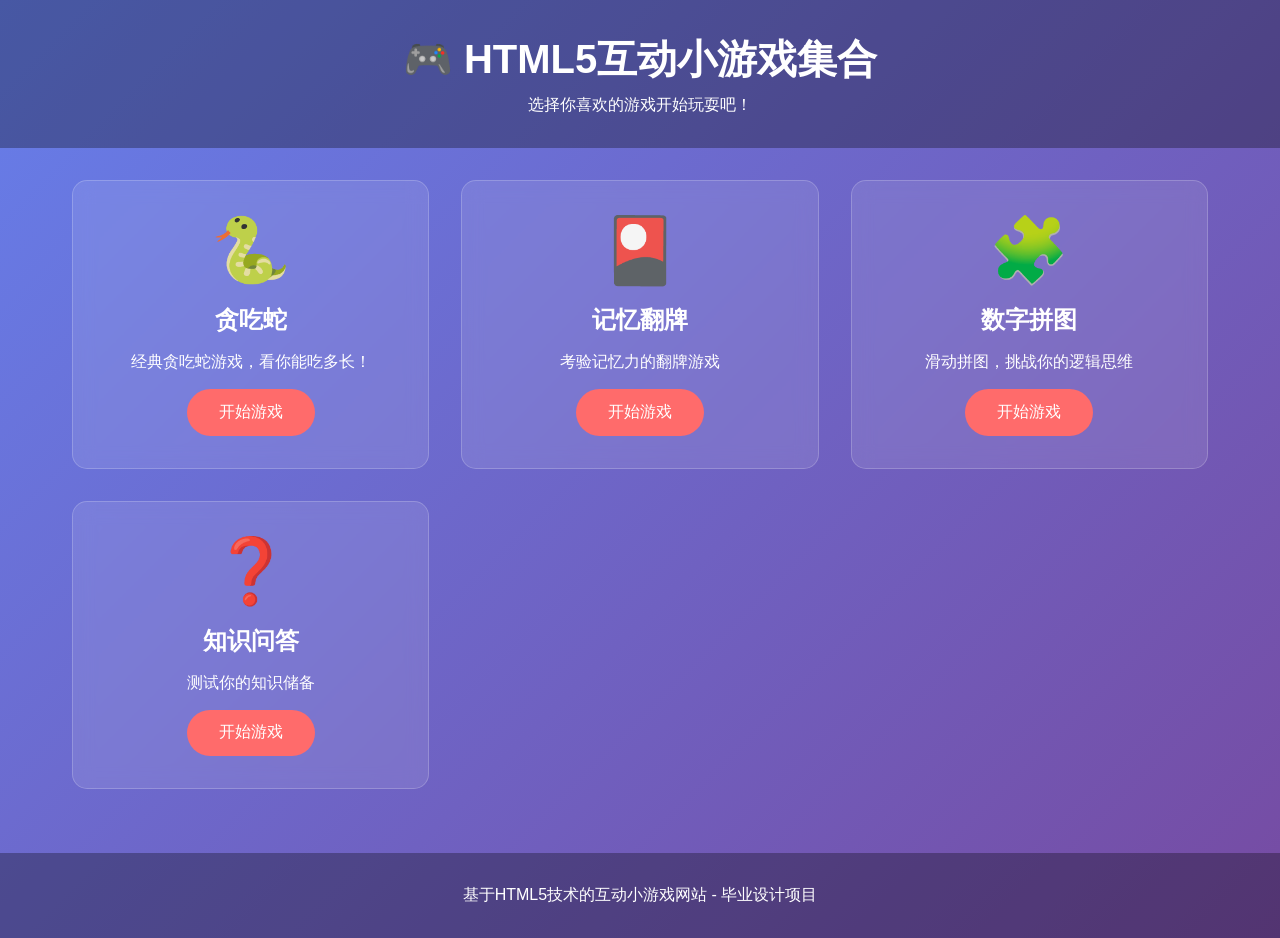
<file: index.html>
<!DOCTYPE html>
<html lang="zh-CN">
<head>
    <meta charset="UTF-8">
    <meta name="viewport" content="width=device-width, initial-scale=1.0">
    <title>HTML5互动小游戏集合</title>
    <link rel="stylesheet" href="css/style.css">
</head>
<body>
    <header>
        <h1>🎮 HTML5互动小游戏集合</h1>
        <p>选择你喜欢的游戏开始玩耍吧！</p>
    </header>

    <main class="games-grid">
        <div class="game-card" onclick="location.href='games/snake.html'">
            <div class="game-icon">🐍</div>
            <h3>贪吃蛇</h3>
            <p>经典贪吃蛇游戏，看你能吃多长！</p>
            <div class="play-btn">开始游戏</div>

        </div>

        <div class="game-card" onclick="location.href='games/memory.html'">
            <div class="game-icon">🎴</div>
            <h3>记忆翻牌</h3>
            <p>考验记忆力的翻牌游戏</p>
            <div class="play-btn">开始游戏</div>
        </div>

        <div class="game-card" onclick="location.href='games/puzzle.html'">
            <div class="game-icon">🧩</div>
            <h3>数字拼图</h3>
            <p>滑动拼图，挑战你的逻辑思维</p>
            <div class="play-btn">开始游戏</div>
        </div>

        <div class="game-card" onclick="location.href='games/quiz.html'">
            <div class="game-icon">❓</div>
            <h3>知识问答</h3>
            <p>测试你的知识储备</p>
            <div class="play-btn">开始游戏</div>
        </div>
    </main>

    <footer>
        <p>基于HTML5技术的互动小游戏网站 - 毕业设计项目</p>
    </footer>
</body>
</html>
</file>
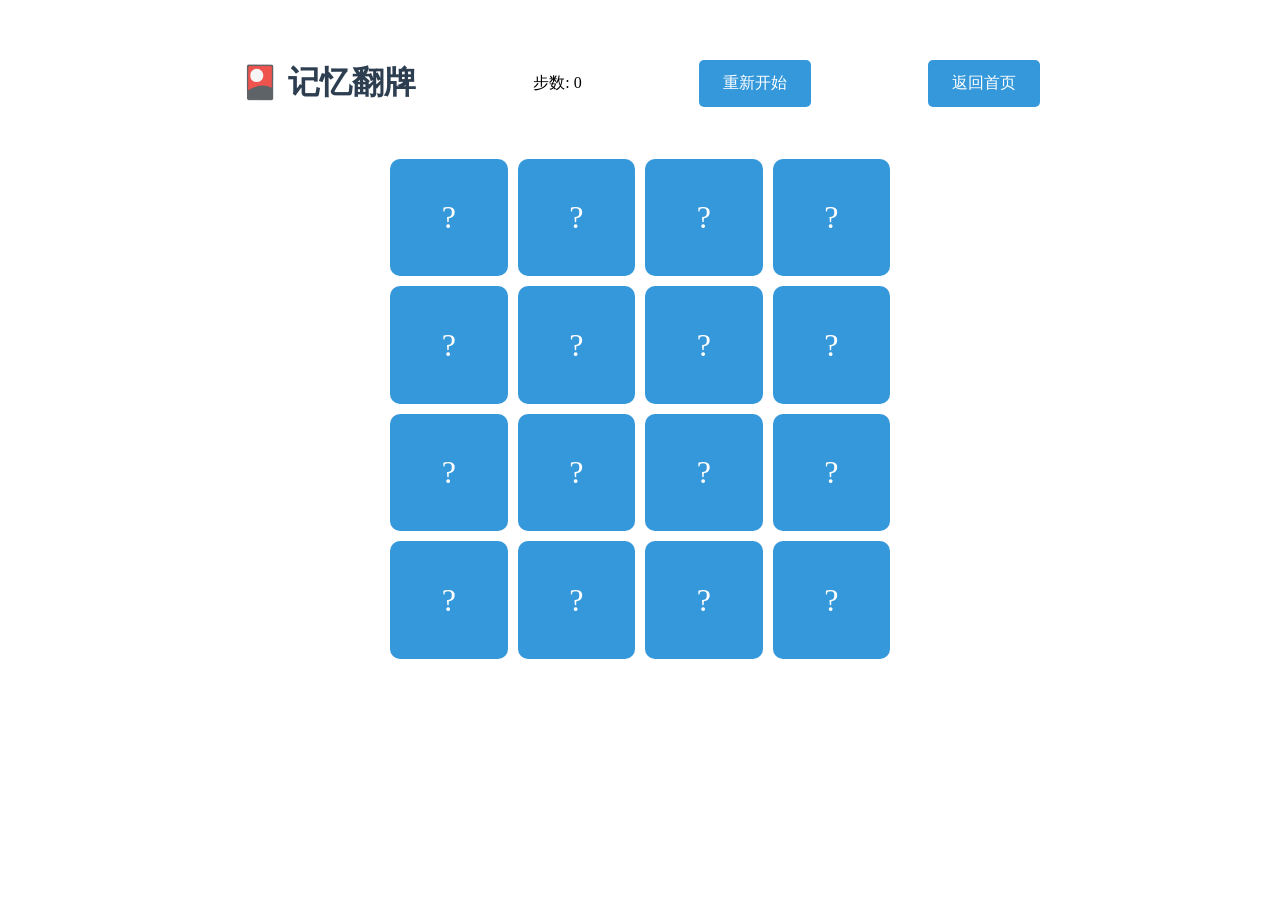
<file: games/memory.html>
<!DOCTYPE html>
<html lang="zh-CN">
<head>
    <meta charset="UTF-8">
    <title>记忆翻牌游戏</title>
    <link rel="stylesheet" href="../css/game.css">
</head>
<body>
    <div class="game-container">
        <div class="game-header">
            <h1>🎴 记忆翻牌</h1>
            <div class="score">步数: <span id="moves">0</span></div>
            <button onclick="resetGame()">重新开始</button>
            <button onclick="location.href='../index.html'">返回首页</button>
        </div>
        
        <div id="memory-board" class="memory-board">
            <!-- 卡片通过JavaScript动态生成 -->
        </div>
    </div>

    <script src="../js/memory.js"></script>
</body>
</html>
</file>
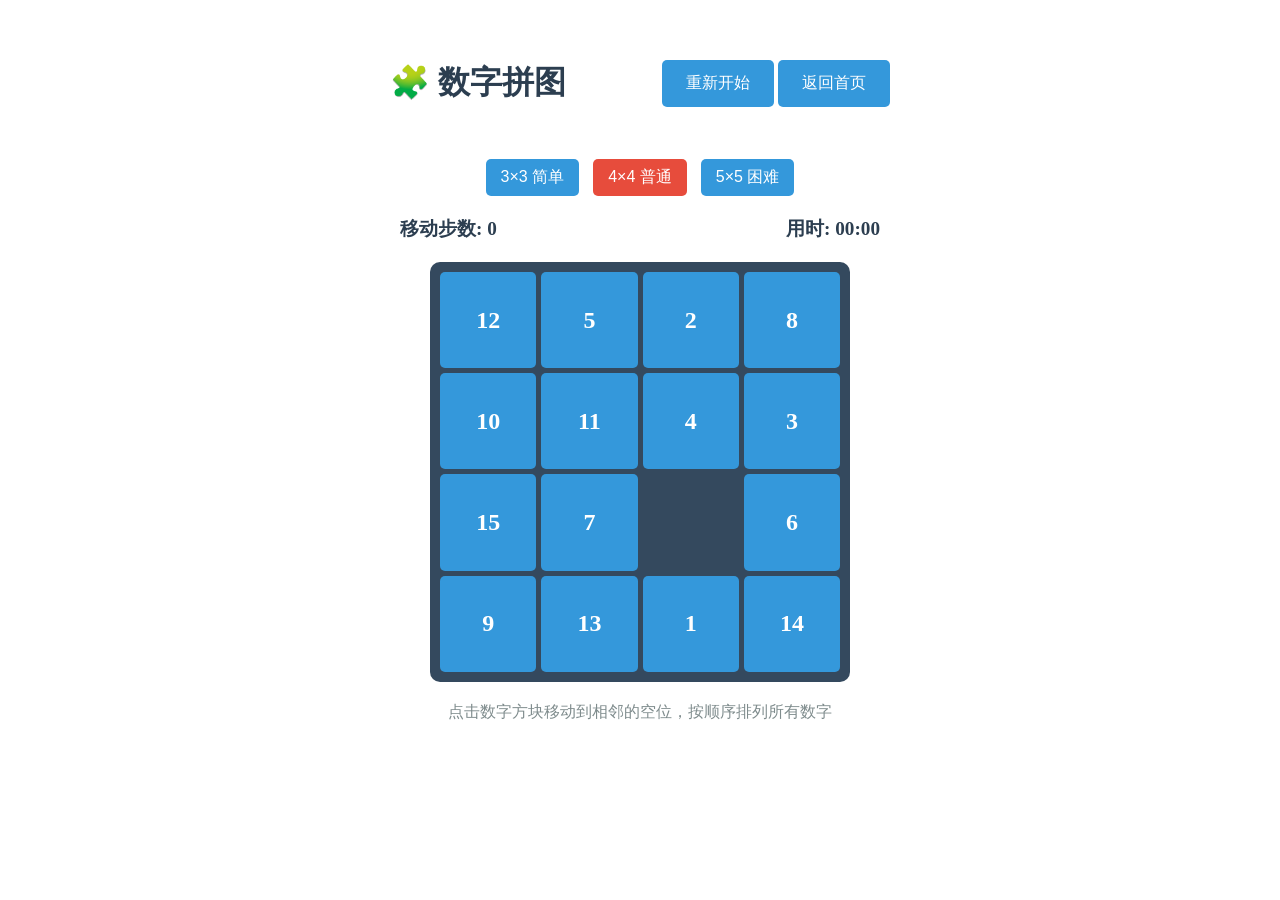
<file: games/puzzle.html>
<!DOCTYPE html>
<html lang="zh-CN">
<head>
    <meta charset="UTF-8">
    <meta name="viewport" content="width=device-width, initial-scale=1.0">
    <title>数字拼图游戏</title>
    <link rel="stylesheet" href="../css/game.css">
    <style>
        .puzzle-container {
            max-width: 500px;
            margin: 0 auto;
        }
        
        .puzzle-board {
            display: grid;
            grid-template-columns: repeat(4, 1fr);
            gap: 5px;
            margin: 20px auto;
            background: #34495e;
            padding: 10px;
            border-radius: 10px;
            max-width: 400px;
        }
        
        .puzzle-tile {
            aspect-ratio: 1;
            background: #3498db;
            border-radius: 5px;
            display: flex;
            align-items: center;
            justify-content: center;
            font-size: 1.5rem;
            font-weight: bold;
            color: white;
            cursor: pointer;
            transition: all 0.3s ease;
            user-select: none;
        }
        
        .puzzle-tile:hover {
            background: #2980b9;
            transform: scale(1.05);
        }
        
        .puzzle-tile.empty {
            background: transparent;
            cursor: default;
        }
        
        .puzzle-tile.empty:hover {
            transform: none;
            background: transparent;
        }
        
        .game-info {
            display: flex;
            justify-content: space-between;
            margin: 20px 0;
            padding: 0 10px;
        }
        
        .timer, .moves {
            font-size: 1.2rem;
            font-weight: bold;
            color: #2c3e50;
        }
        
        .win-message {
            display: none;
            background: #27ae60;
            color: white;
            padding: 20px;
            border-radius: 10px;
            margin: 20px 0;
            text-align: center;
        }
        
        .difficulty-buttons {
            margin: 15px 0;
        }
        
        .difficulty-buttons button {
            margin: 0 5px;
            padding: 8px 15px;
        }
        
        .difficulty-buttons button.active {
            background: #e74c3c;
        }
    </style>
</head>
<body>
    <div class="game-container puzzle-container">
        <div class="game-header">
            <h1>🧩 数字拼图</h1>
            <div>
                <button onclick="resetGame()">重新开始</button>
                <button onclick="location.href='../index.html'">返回首页</button>
            </div>
        </div>
        
        <div class="difficulty-buttons">
            <button onclick="setDifficulty(3)" id="btn3x3">3×3 简单</button>
            <button onclick="setDifficulty(4)" id="btn4x4" class="active">4×4 普通</button>
            <button onclick="setDifficulty(5)" id="btn5x5">5×5 困难</button>
        </div>
        
        <div class="game-info">
            <div class="moves">移动步数: <span id="moveCount">0</span></div>
            <div class="timer">用时: <span id="timeDisplay">00:00</span></div>
        </div>
        
        <div id="puzzleBoard" class="puzzle-board">
            <!-- 拼图块通过JavaScript动态生成 -->
        </div>
        
        <div id="winMessage" class="win-message">
            <h2>🎉 恭喜完成！</h2>
            <p>你用了 <span id="finalMoves">0</span> 步，耗时 <span id="finalTime">00:00</span></p>
            <button onclick="resetGame()">再玩一次</button>
        </div>
        
        <div class="controls">
            <p>点击数字方块移动到相邻的空位，按顺序排列所有数字</p>
        </div>
    </div>

    <script src="../js/puzzle.js"></script>
</body>
</html>
</file>
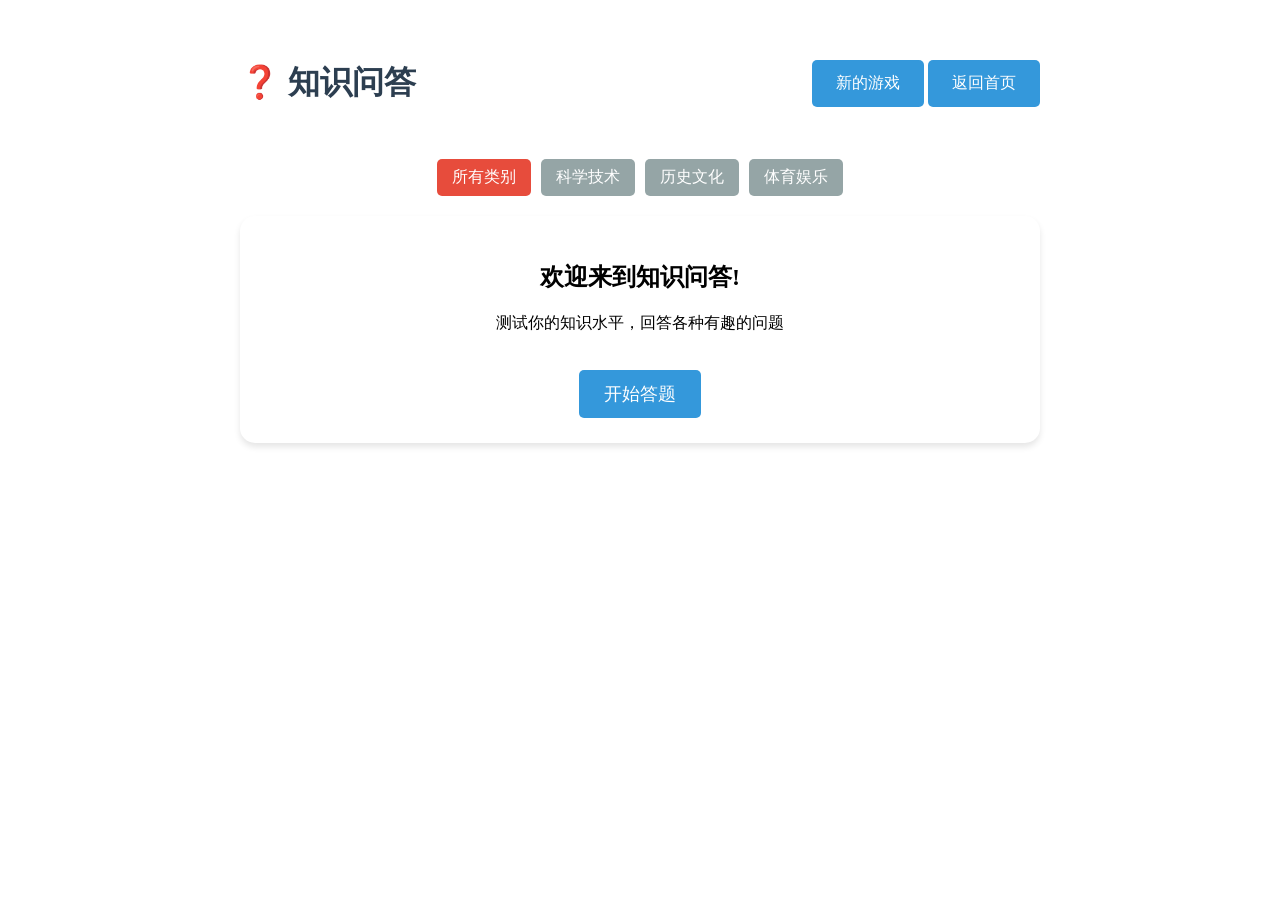
<file: games/quiz.html>
<!DOCTYPE html>
<html lang="zh-CN">
<head>
    <meta charset="UTF-8">
    <meta name="viewport" content="width=device-width, initial-scale=1.0">
    <title>知识问答游戏</title>
    <link rel="stylesheet" href="../css/game.css">
    <style>
        .quiz-container {
            max-width: 800px;
            margin: 0 auto;
        }
        
        .quiz-progress {
            background: #ecf0f1;
            border-radius: 10px;
            padding: 15px;
            margin: 20px 0;
            text-align: center;
        }
        
        .progress-bar {
            background: #bdc3c7;
            border-radius: 10px;
            height: 10px;
            margin: 10px 0;
            overflow: hidden;
        }
        
        .progress-fill {
            background: #27ae60;
            height: 100%;
            width: 0%;
            transition: width 0.3s ease;
        }
        
        .question-container {
            background: white;
            border-radius: 15px;
            padding: 25px;
            margin: 20px 0;
            box-shadow: 0 4px 6px rgba(0, 0, 0, 0.1);
        }
        
        .question-text {
            font-size: 1.3rem;
            margin-bottom: 20px;
            color: #2c3e50;
            line-height: 1.5;
        }
        
        .options-container {
            display: grid;
            gap: 12px;
            margin: 20px 0;
        }
        
        .option {
            background: #ecf0f1;
            border: 2px solid #bdc3c7;
            border-radius: 10px;
            padding: 15px;
            cursor: pointer;
            transition: all 0.3s ease;
            font-size: 1.1rem;
        }
        
        .option:hover {
            background: #d5dbdb;
            transform: translateY(-2px);
        }
        
        .option.selected {
            background: #3498db;
            color: white;
            border-color: #2980b9;
        }
        
        .option.correct {
            background: #27ae60;
            color: white;
            border-color: #229954;
        }
        
        .option.incorrect {
            background: #e74c3c;
            color: white;
            border-color: #c0392b;
        }
        
        .quiz-controls {
            display: flex;
            justify-content: space-between;
            margin-top: 20px;
        }
        
        .next-btn, .submit-btn {
            padding: 12px 25px;
            font-size: 1.1rem;
        }
        
        .next-btn:disabled, .submit-btn:disabled {
            background: #bdc3c7;
            cursor: not-allowed;
        }
        
        .next-btn:disabled:hover, .submit-btn:disabled:hover {
            background: #bdc3c7;
            transform: none;
        }
        
        .result-container {
            display: none;
            background: white;
            border-radius: 15px;
            padding: 30px;
            margin: 20px 0;
            text-align: center;
            box-shadow: 0 4px 6px rgba(0, 0, 0, 0.1);
        }
        
        .score-circle {
            width: 120px;
            height: 120px;
            border-radius: 50%;
            background: #3498db;
            color: white;
            display: flex;
            align-items: center;
            justify-content: center;
            font-size: 2rem;
            font-weight: bold;
            margin: 0 auto 20px;
            border: 5px solid #ecf0f1;
        }
        
        .category-buttons {
            display: flex;
            flex-wrap: wrap;
            gap: 10px;
            margin: 15px 0;
            justify-content: center;
        }
        
        .category-btn {
            background: #95a5a6;
            padding: 8px 15px;
        }
        
        .category-btn.active {
            background: #e74c3c;
        }
        
        .feedback {
            margin: 10px 0;
            padding: 10px;
            border-radius: 5px;
            display: none;
        }
        
        .feedback.correct {
            background: #d5f4e6;
            color: #27ae60;
            border: 1px solid #27ae60;
        }
        
        .feedback.incorrect {
            background: #fadbd8;
            color: #e74c3c;
            border: 1px solid #e74c3c;
        }
    </style>
</head>
<body>
    <div class="game-container quiz-container">
        <div class="game-header">
            <h1>❓ 知识问答</h1>
            <div>
                <button onclick="startNewGame()">新的游戏</button>
                <button onclick="location.href='../index.html'">返回首页</button>
            </div>
        </div>
        
        <div class="category-buttons">
            <button class="category-btn active" onclick="setCategory('all')">所有类别</button>
            <button class="category-btn" onclick="setCategory('science')">科学技术</button>
            <button class="category-btn" onclick="setCategory('history')">历史文化</button>
            <button class="category-btn" onclick="setCategory('sports')">体育娱乐</button>
        </div>
        
        <!-- 开始界面 -->
        <div id="startScreen" class="question-container" style="text-align: center;">
            <h2>欢迎来到知识问答!</h2>
            <p>测试你的知识水平，回答各种有趣的问题</p>
            <button class="submit-btn" onclick="startQuiz()" style="margin-top: 20px;">开始答题</button>
        </div>
        
        <!-- 答题界面 -->
        <div id="quizScreen" style="display: none;">
            <div class="quiz-progress">
                <div>问题 <span id="currentQuestion">1</span> / <span id="totalQuestions">10</span></div>
                <div class="progress-bar">
                    <div class="progress-fill" id="progressFill"></div>
                </div>
                <div>得分: <span id="currentScore">0</span></div>
            </div>
            
            <div class="question-container">
                <div class="question-text" id="questionText"></div>
                
                <div class="options-container" id="optionsContainer">
                    <!-- 选项通过JavaScript动态生成 -->
                </div>
                
                <div class="feedback" id="feedback"></div>
                
                <div class="quiz-controls">
                    <button class="next-btn" id="nextBtn" onclick="nextQuestion()" disabled>下一题</button>
                </div>
            </div>
        </div>
        
        <!-- 结果界面 -->
        <div id="resultScreen" class="result-container" style="display: none;">
            <h2>答题完成!</h2>
            <div class="score-circle" id="finalScoreCircle">0%</div>
            <h3 id="resultMessage"></h3>
            <p>你回答了 <span id="correctAnswers">0</span> / <span id="totalAnswered">0</span> 个问题</p>
            <div style="margin: 20px 0;">
                <button class="submit-btn" onclick="restartQuiz()">再玩一次</button>
                <button class="next-btn" onclick="showAnswers()">查看答案</button>
            </div>
        </div>
    </div>

    <script src="../js/quiz.js"></script>
</body>
</html>
</file>
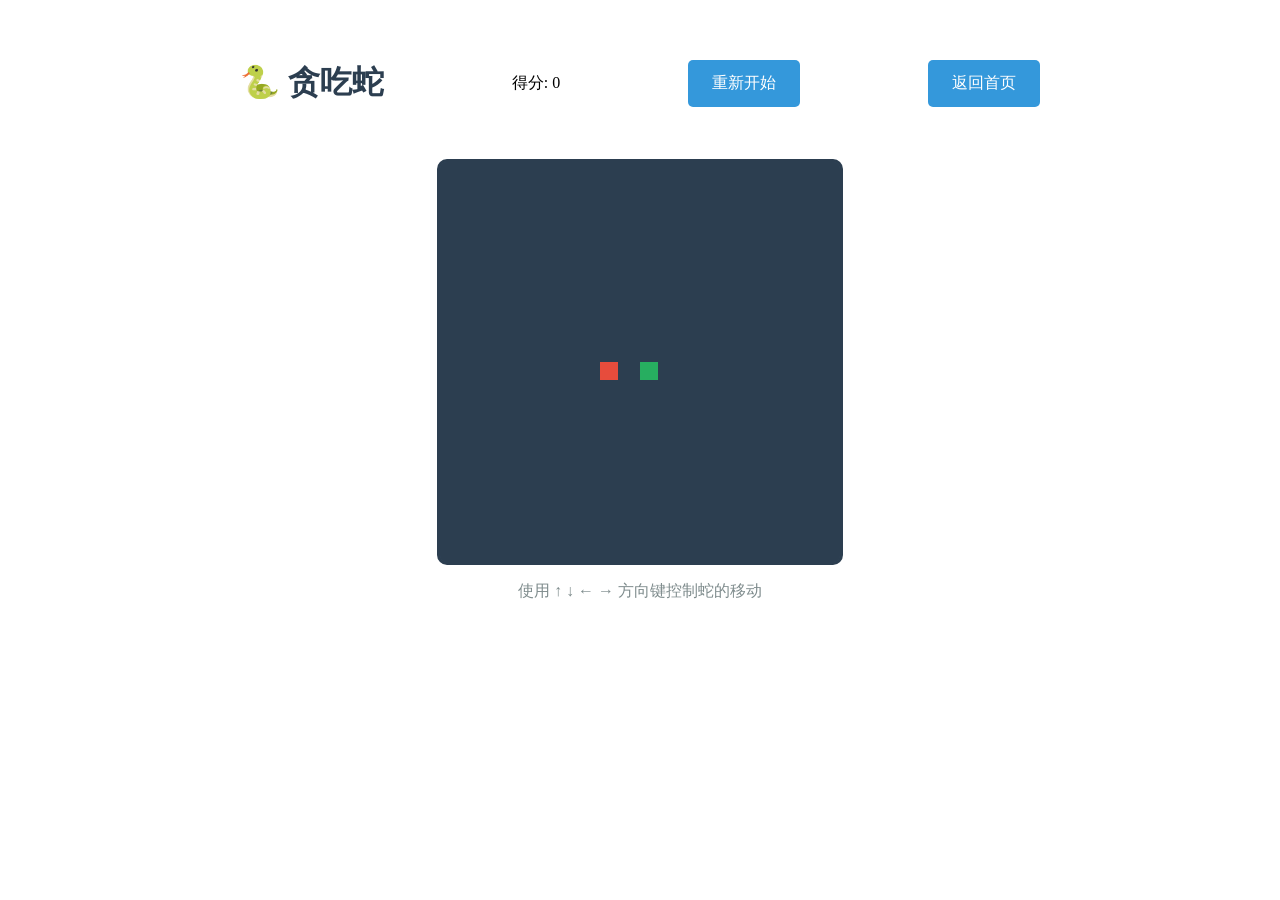
<file: games/snake.html>
<!DOCTYPE html>
<html lang="zh-CN">
<head>
    <meta charset="UTF-8">
    <title>贪吃蛇游戏</title>
    <link rel="stylesheet" href="../css/game.css">
</head>
<body>
    <div class="game-container">
        <div class="game-header">
            <h1>🐍 贪吃蛇</h1>
            <div class="score">得分: <span id="score">0</span></div>
            <button onclick="resetGame()">重新开始</button>
            <button onclick="location.href='../index.html'">返回首页</button>
        </div>
        
        <canvas id="gameCanvas" width="400" height="400"></canvas>
        
        <div class="controls">
            <p>使用 ↑ ↓ ← → 方向键控制蛇的移动</p>
        </div>
    </div>

    <script src="../js/snake.js"></script>
</body>
</html>
</file>
<file: css/style.css>
* {
    margin: 0;
    padding: 0;
    box-sizing: border-box;
}

body {
    font-family: 'Arial', sans-serif;
    background: linear-gradient(135deg, #667eea 0%, #764ba2 100%);
    color: white;
    min-height: 100vh;
}

header {
    text-align: center;
    padding: 2rem;
    background: rgba(0, 0, 0, 0.3);
}

header h1 {
    font-size: 2.5rem;
    margin-bottom: 0.5rem;
}

.games-grid {
    display: grid;
    grid-template-columns: repeat(auto-fit, minmax(280px, 1fr));
    gap: 2rem;
    padding: 2rem;
    max-width: 1200px;
    margin: 0 auto;
}

.game-card {
    background: rgba(255, 255, 255, 0.1);
    border-radius: 15px;
    padding: 2rem;
    text-align: center;
    backdrop-filter: blur(10px);
    border: 1px solid rgba(255, 255, 255, 0.2);
    cursor: pointer;
    transition: transform 0.3s ease, background 0.3s ease;
}

.game-card:hover {
    transform: translateY(-10px);
    background: rgba(255, 255, 255, 0.2);
}

.game-icon {
    font-size: 4rem;
    margin-bottom: 1rem;
}

.game-card h3 {
    font-size: 1.5rem;
    margin-bottom: 1rem;
}

.play-btn {
    background: #ff6b6b;
    color: white;
    padding: 0.8rem 2rem;
    border-radius: 25px;
    margin-top: 1rem;
    display: inline-block;
    transition: background 0.3s ease;
}

.game-card:hover .play-btn {
    background: #ff5252;
}

footer {
    text-align: center;
    padding: 2rem;
    background: rgba(0, 0, 0, 0.3);
    margin-top: 2rem;
}

/* 响应式设计 */
@media (max-width: 768px) {
    .games-grid {
        grid-template-columns: 1fr;
        padding: 1rem;
    }
    
    header h1 {
        font-size: 2rem;
    }
}
</file>
<file: css/game.css>
.game-container {
    max-width: 800px;
    margin: 0 auto;
    padding: 2rem;
    text-align: center;
}

.game-header {
    display: flex;
    justify-content: space-between;
    align-items: center;
    margin-bottom: 2rem;
    flex-wrap: wrap;
    gap: 1rem;
}

.game-header h1 {
    color: #2c3e50;
}

button {
    background: #3498db;
    color: white;
    border: none;
    padding: 0.8rem 1.5rem;
    border-radius: 5px;
    cursor: pointer;
    font-size: 1rem;
    transition: background 0.3s ease;
}

button:hover {
    background: #2980b9;
}

/* 记忆游戏样式 */
.memory-board {
    display: grid;
    grid-template-columns: repeat(4, 1fr);
    gap: 10px;
    max-width: 500px;
    margin: 0 auto;
}

.memory-card {
    aspect-ratio: 1;
    perspective: 1000px;
    cursor: pointer;
}

.memory-card .card-front,
.memory-card .card-back {
    position: absolute;
    width: 100%;
    height: 100%;
    backface-visibility: hidden;
    display: flex;
    align-items: center;
    justify-content: center;
    font-size: 2rem;
    border-radius: 10px;
    transition: transform 0.6s;
}

.memory-card .card-front {
    background: #3498db;
    color: white;
    transform: rotateY(0deg);
}

.memory-card .card-back {
    background: #ecf0f1;
    transform: rotateY(180deg);
}

.memory-card.flipped .card-front {
    transform: rotateY(-180deg);
}

.memory-card.flipped .card-back {
    transform: rotateY(0deg);
}

.memory-card.matched .card-back {
    background: #27ae60;
    color: white;
}

/* 贪吃蛇画布样式 */
#gameCanvas {
    border: 3px solid #2c3e50;
    border-radius: 10px;
    background: #34495e;
    display: block;
    margin: 0 auto;
}

.controls {
    margin-top: 1rem;
    color: #7f8c8d;
}
</file>
